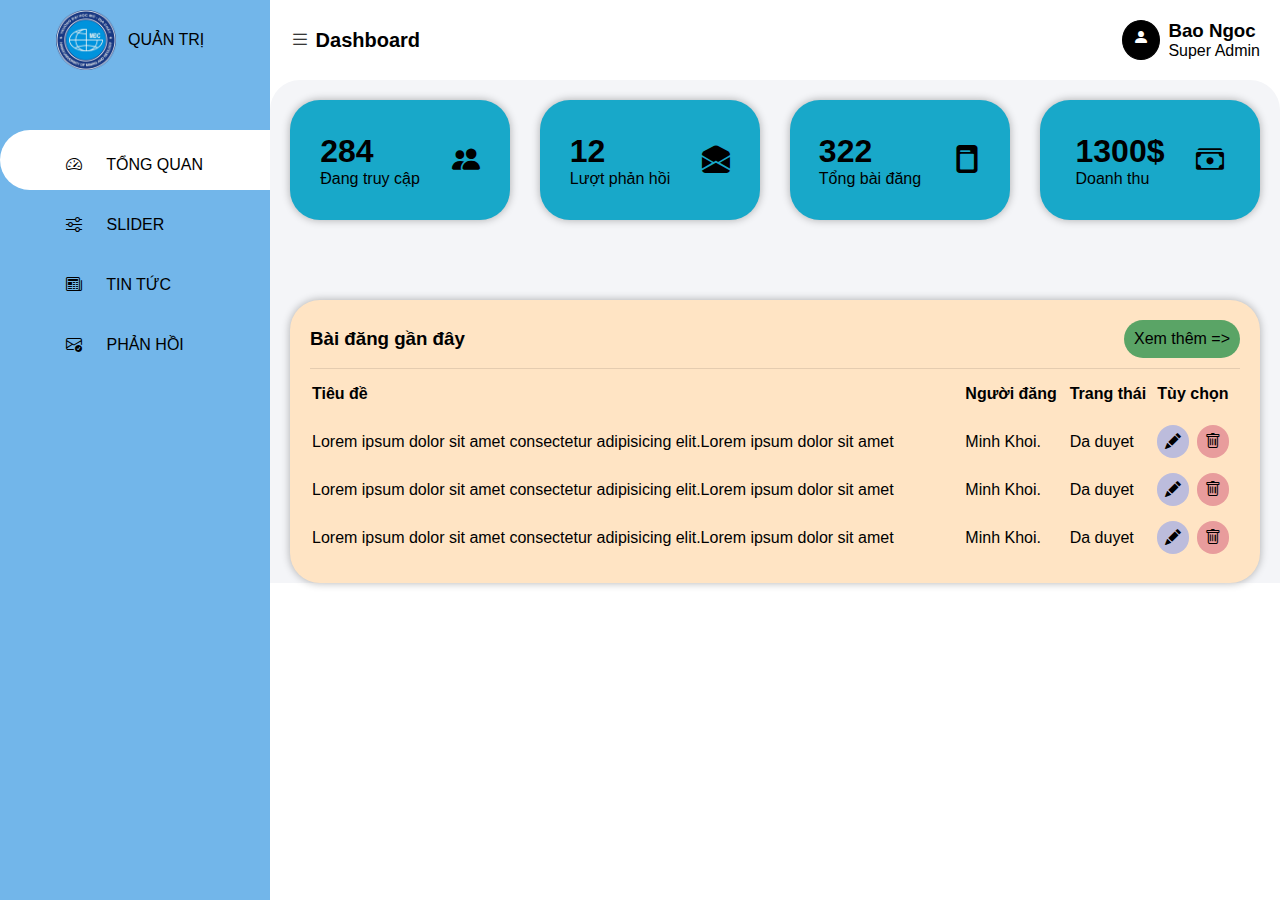
<file: admin.html>
<!DOCTYPE html>
<html lang="en">
<head>
    <meta charset="UTF-8">
    <meta http-equiv="X-UA-Compatible" content="IE=edge">
    <meta name="viewport" content="width=device-width, initial-scale=1.0">
    <link rel="stylesheet" href="https://cdn.jsdelivr.net/npm/bootstrap-icons@1.8.3/font/bootstrap-icons.css">
    <link rel="stylesheet" href="./access/admin.css">
    <title>Document</title>
</head>
<body>
    <div id="admin">
        <div class="nav">
            <div class="nav-header">
                <img src="./access/font&img/unnamed.png" alt=""> QUẢN TRỊ
            </div>
            <div class="nav-list">
                <div class="nav-list__item active">
                    <i class="bi bi-speedometer2"></i>
                    <span>TỔNG QUAN</span>
                </div>
                <div class="nav-list__item">
                    <i class="bi bi-sliders"></i>
                    <span>Slider</span>
                </div>
                <div class="nav-list__item">
                    <i class="bi bi-newspaper"></i>
                    <span>Tin Tức</span>
                </div>
                <div class="nav-list__item">
                    <i class="bi bi-envelope-check"></i>
                    <span>Phản Hồi</span>
                </div>
            </div>
        </div>
        <div class="content">
            <div class="content-header">
                <div class="content-header__title">
                    <i class="bi bi-list"></i>
                    <span>Dashboard</span>
                </div>
                <div class="content-header__profile">
                    <i class="bi bi-person-fill"></i>
                    <div>
                        <h3>Bao Ngoc</h3>
                        <p>Super Admin</p>
                    </div>
                </div>
            </div>

            <div class="content-container">
                <div class="content-container__box">
                    <div class="content-container__box--item">
                        <div class="info">
                            <h1>284</h1>
                            <p>Đang truy cập</p>
                        </div>
                        <i class="bi bi-people-fill"></i>
                    </div>

                    <div class="content-container__box--item">
                        <div class="info">
                            <h1>12</h1>
                            <p>Lượt phản hồi</p>
                        </div>
                        <i class="bi bi-envelope-open-fill"></i>
                    </div>

                    <div class="content-container__box--item">
                        <div class="info">
                            <h1>322</h1>
                            <p>Tổng bài đăng</p>
                        </div>
                        <i class="bi bi-file-post-fill"></i>
                    </div>

                    <div class="content-container__box--item">
                        <div class="info">
                            <h1>1300$</h1>
                            <p>Doanh thu</p>
                        </div>
                        <i class="bi bi-cash-stack"></i>
                    </div>
                </div>

                <div class="content-container__table">
                    <div class="content-container__table--header">
                        <h3>Bài đăng gần đây</h3>
                        <p>Xem thêm =></p>
                    </div>
                    <table>
                        <tr>
                          <th>Tiêu đề</th>
                          <th>Người đăng</th>
                          <th>Trang thái</th>
                          <th>Tùy chọn</th>
                        </tr>
                        <tr>
                          <td>Lorem ipsum dolor sit amet consectetur adipisicing elit.Lorem ipsum dolor sit amet  </td>
                          <td>Minh Khoi. </td>
                          <td>Da duyet </td>
                          <td><i class="bi bi-pencil-fill"></i><i class="bi bi-trash"></i> </td>
                        </tr>
                        <tr>
                            <td>Lorem ipsum dolor sit amet consectetur adipisicing elit.Lorem ipsum dolor sit amet  </td>
                            <td>Minh Khoi. </td>
                            <td>Da duyet </td>
                            <td><i class="bi bi-pencil-fill"></i><i class="bi bi-trash"></i> </td>
                        </tr>
                        <tr>
                            <td>Lorem ipsum dolor sit amet consectetur adipisicing elit.Lorem ipsum dolor sit amet  </td>
                            <td>Minh Khoi. </td>
                            <td>Da duyet </td>
                            <td><i class="bi bi-pencil-fill"></i><i class="bi bi-trash"></i> </td>
                        </tr>
                    </table>
                </div>
            </div>
        </div>
    </div>
</body>
</html>
</file>
<file: access/admin.css>
*{
    margin: 0;
    padding: 0;
    box-sizing: border-box;
    font-family: 'Roboto', sans-serif;
    font-family: 'DM Sans', sans-serif;
    scroll-behavior: smooth;
}


#admin{
    display: flex;
}
 
.nav{
    height: 100vh;
    width: 30%;
    background-color: rgb(114, 182, 234);
}

.nav-header{
    height: 80px;
    display: flex;
    justify-content: flex-start;
    align-items: center; 
    margin-left: 56px;
}

.nav-header img{
    width: 60px;
    margin-right: 12px;
}

.nav-list{
    margin-top: 50px;
}

.nav-list__item{
    height: 60px;
    text-transform: uppercase;
    padding: 26px 0 0 46px;
    cursor: pointer;
}

.nav-list__item i{
    padding: 20px;
}
.nav-list__item span{
    height: 100%;
}

.active {
    background-color: white;
    border-radius: 30px 0 0 30px;
}

/* CONTENT */
.content{
    flex: 1;
    height: 100vh;
}

.content-header{
    height: 80px;
    width: 100%;
    display: flex;
    justify-content: space-between;
    align-items: center;
    padding: 0 20px;
}

.content-header__profile{
    display: flex;
}
.content-header__profile i{
    margin-right: 8px;
    padding: 8px 10px;
    border: 1px solid black;
    border-radius: 50%;
    color: white;
    background-color: black; 
}

.content-header__title {
    font-size: 20px;
    font-weight: 700;
}

.content-container{
    background-color: rgb(244, 245, 248);
    padding: 20px 20px 0;
    border-radius: 30px 30px 0 0;
}

/* BOX */
.content-container__box{
    display: grid;
    grid-template-columns: auto auto auto auto;
    grid-gap: 30px;
}
.content-container__box--item{
    display: flex;
    justify-content: center;
    align-items: center;
    height: 120px;
    min-width: 220px ;
    background-color: rgb(24, 168, 201);
    border-radius: 30px;
    box-shadow: 0 0 8px rgba(0, 0, 0, 0.3);
}
.content-container__box--item i {
    font-size: 28px;
    margin-left: 32px;
}

/* Table */
.content-container__table{
    background-color: bisque;
    border-radius: 30px;
    padding: 20px;
    margin-top: 80px;
    box-shadow: 0 0 8px rgba(0, 0, 0, 0.3);
}
.content-container__table--header{
    display: flex;
    justify-content: space-between;
    align-items: center;
    border-bottom: 1px solid rgba(0, 0, 0, 0.1);
    padding-bottom: 10px;
}
.content-container__table--header p{
    background-color: rgb(90, 164, 102);
    border-radius: 30px;
    padding: 10px;
}

table{
    width: 100%;
    text-align: left;
}

td, th{
    padding: 14px 0;
}

td i {
    background-color: rgb(188, 188, 220);
    padding: 8px;
    border-radius: 30px;
    cursor: pointer;
}
td i:nth-child(2) {
    background-color: rgb(232, 156, 156);
    margin-left: 8px;
}
</file>
